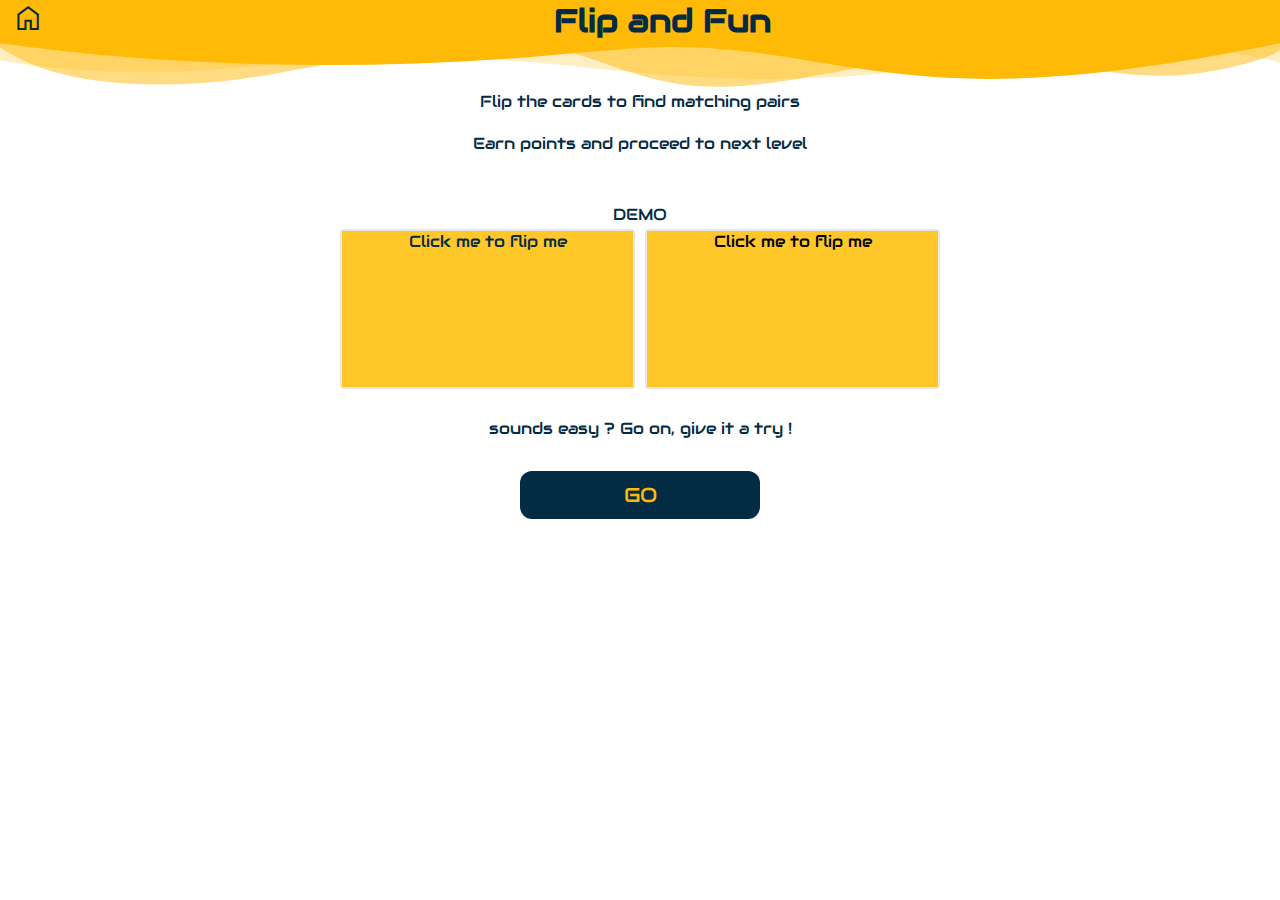
<file: index.html>
<!DOCTYPE html>
<html lang="en">
  <head>
    <!--Meta tags-->
    <meta charset="UTF-8" >
    <meta http-equiv="X-UA-Compatible" content="IE=edge" >
    <meta name="viewport" content="width=device-width, initial-scale=1.0" >
    <!--Stylesheet-->
    <link rel="stylesheet" href="assets/css/style.css" >
    <!--SEO keywords-->
    <meta name="description"
        content="Filp and fun is a broswer based flip card game that challenges user for memory, speed and accuracy and rewards points">
    <meta name="keywords" content="flip card,memory game,broswer game,online game,card game">
    <link rel="stylesheet" href="assets/css/style.css" >
    <!--Favicon-->
    <link rel="icon" type="image/x-icon" href="assets/images/favicon.ico" >
    <!--Google fonts: audiowide-->
    <link rel="preconnect" href="https://fonts.googleapis.com" >
    <link rel="preconnect" href="https://fonts.gstatic.com" crossorigin >
    <link
      href="https://fonts.googleapis.com/css2?family=Audiowide&display=swap"
      rel="stylesheet"
    >
    <!--Google home icon-->
    <link
      rel="stylesheet"
      href="https://fonts.googleapis.com/css2?family=Material+Symbols+Outlined:opsz,wght,FILL,GRAD@20..48,100..700,0..1,-50..200"
    >
    <title>Flip Cards</title>
  </head>

  
  <body>
    <header>
      <nav>
        <a href="index.html">
          <span class="material-symbols-outlined home" >
            home
          </span>
        </a>
      </nav>
      <h1>Flip and Fun</h1>
    </header>
    <!--Wavy background-->
    <div class="wave-container"></div>
    <div class="main-wrapper">
      <div>
        Flip the cards to find matching pairs <br>
        <br>
        Earn points and proceed to next level
      </div>
      <br>
      <br>
      <p>DEMO</p>
      <div id="demo-area">
        <div id="cards-wrapper" class="demo-card-wrapper">
          <!--Demo cards-->
          <div class="card2" id="demo-card-1">
            <div class="front">
              <p>Click me to flip me</p>
            </div>
            <div class="back">
              <img
                src="assets/images/game-whale.png"
                class="imgOnCard"
                alt="Image of a whale"
              >
            </div>
          </div>
          <div class="card2" id="demo-card-2">
            <div class="front">Click me to flip me</div>
            <div class="back">
              <img
                src="assets/images/game-whale.png"
                class="imgOnCard"
                alt="Image of a whale"
              >
            </div>
          </div>
        </div>
      </div>
      <br >
      <div>sounds easy ? Go on, give it a try !</div>
      <!--CTA button-->
      <div
        class="cta"
        id="proceed-to-select-level"
        onclick="location.href='levels.html'"
      >
        GO
      </div>
    </div>
    <!--Link to JS file-->
    <script src="assets/js/index.js"></script>
  </body>
</html>
</file>
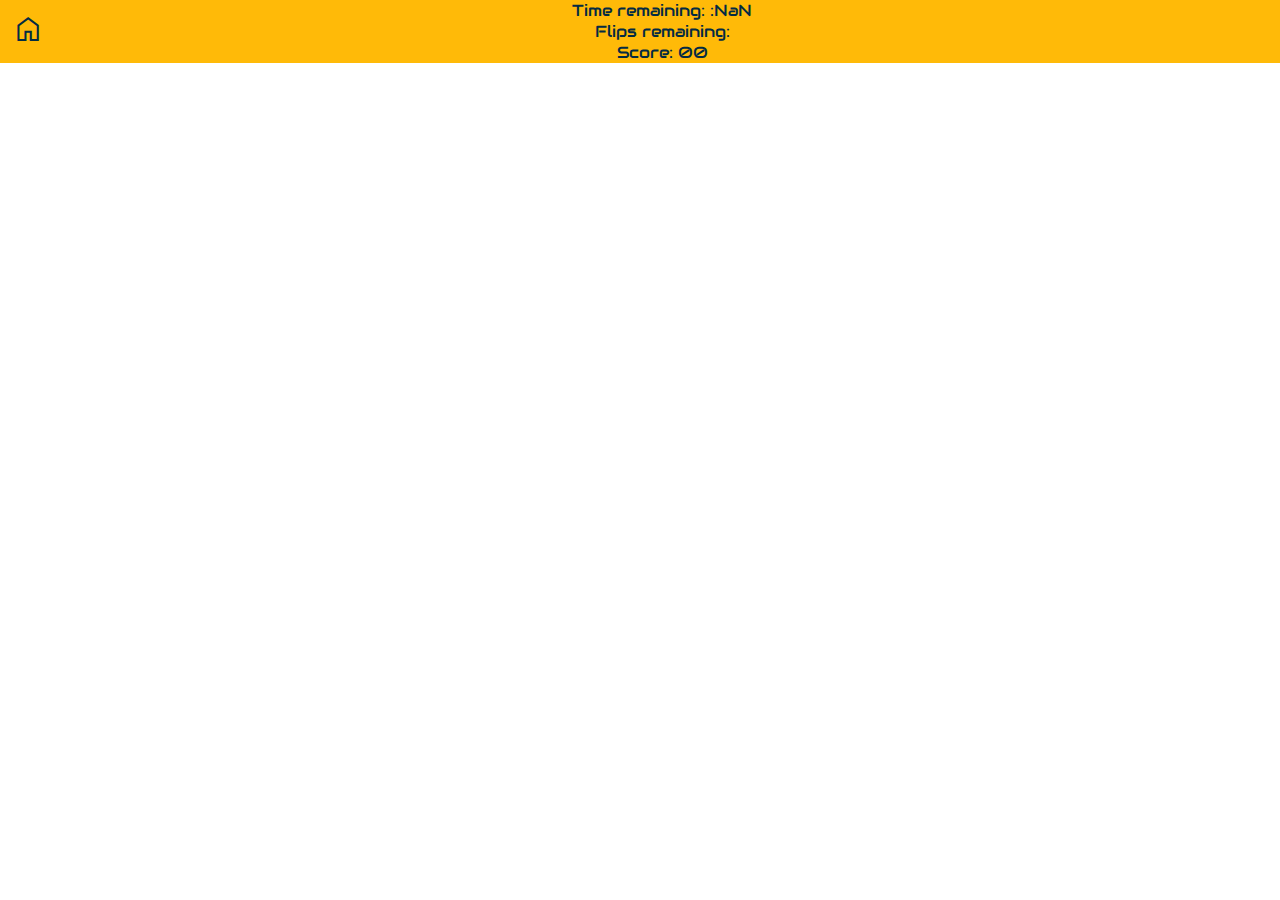
<file: game.html>
<!DOCTYPE html>
<html lang="en">
  <head>
    <!--Meta tags-->
    <meta charset="UTF-8" >
    <meta http-equiv="X-UA-Compatible" content="IE=edge" >
    <meta name="viewport" content="width=device-width, initial-scale=1.0" >
    <!--SEO keywords-->
    <meta name="description"
        content="Filp and fun is a broswer based flip card game that challenges user for memory, speed and accuracy and rewards points">
    <meta name="keywords" content="flip card,memory game,broswer game,online game,card game">
    <!--Stylesheet-->
    <link rel="stylesheet" href="assets/css/style.css" >
    <!--Google fonts: audiowide-->
    <link rel="preconnect" href="https://fonts.googleapis.com" >
    <link rel="preconnect" href="https://fonts.gstatic.com" crossorigin >
    <link
      href="https://fonts.googleapis.com/css2?family=Audiowide&display=swap"
      rel="stylesheet"
    >
    <!--Favicon-->
    <link rel="icon" type="image/x-icon" href="assets/images/favicon.ico" >
    <!--Google home icon-->
    <link
      rel="stylesheet"
      href="https://fonts.googleapis.com/css2?family=Material+Symbols+Outlined:opsz,wght,FILL,GRAD@20..48,100..700,0..1,-50..200"
    >
    <title>Game</title>
  </head>
  <body>
    <header>
      <nav>
        <a href="#">
          <span
            class="material-symbols-outlined home"
            id="home"
          >
            home
          </span>
        </a>
      </nav>
      <h1 id="title">Flip and Fun</h1>
      <div id="game-stats">
        <div class="time-stat">
          Time remaining: <span id="time-remaining">00:01</span>
        </div>
        <div class="flip-stat">
          Flips remaining: <span id="flips-remaining">20</span>
        </div>
        <div class="score">Score: <span id="score">00</span></div>
      </div>
    </header>
    <div id="game-grid-area">
      <div id="cards-area">
        <div id="cards-wrapper"></div>
      </div>
    </div>
    <!--Link to JS file-->
    <script src="assets/js/game-script.js"></script>
  </body>
</html>
</file>
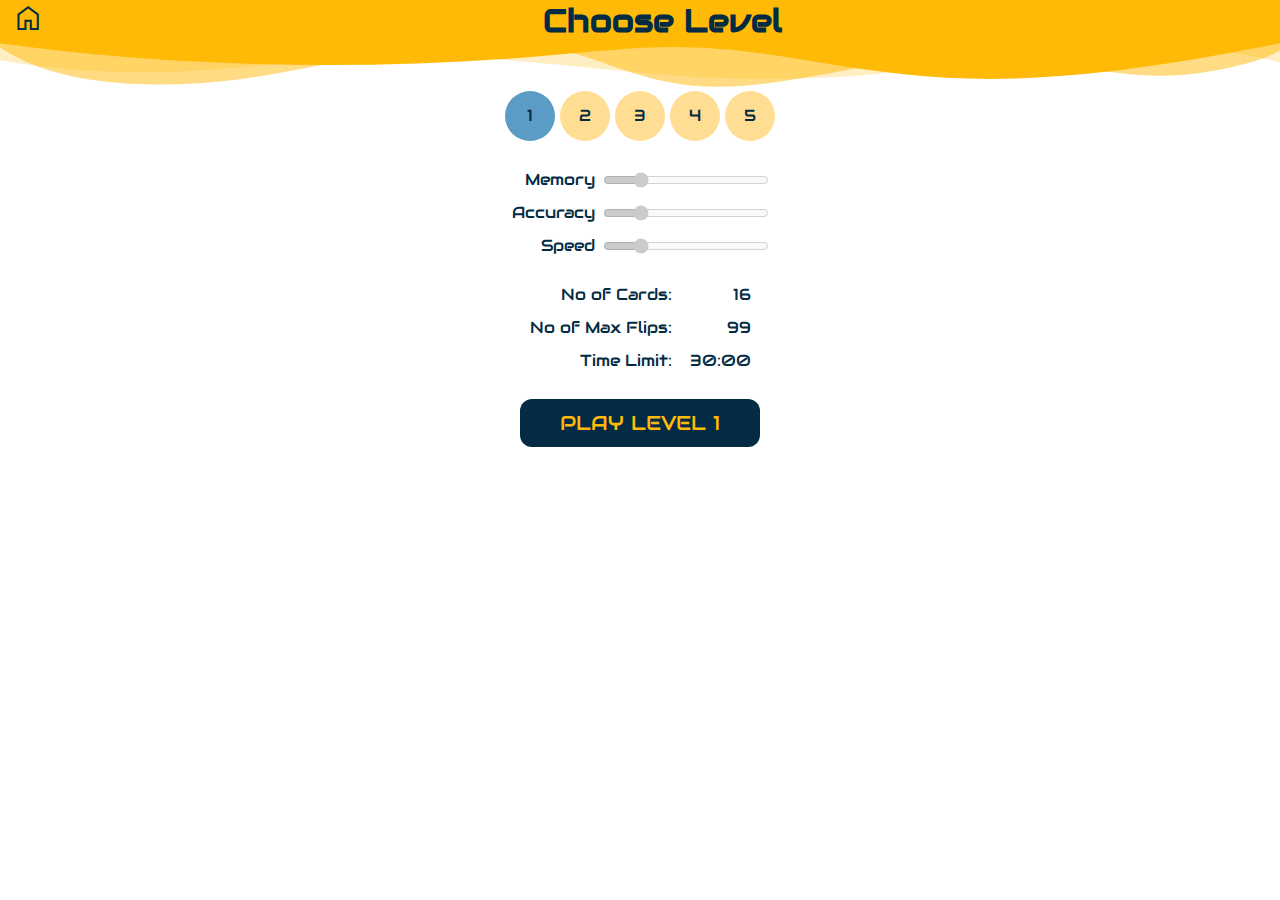
<file: levels.html>
<!DOCTYPE html>
<html lang="en">
  <head>
    <!--Meta tags-->
    <meta charset="UTF-8" >
    <meta http-equiv="X-UA-Compatible" content="IE=edge" >
    <meta name="viewport" content="width=device-width, initial-scale=1.0" >
    <!--Stylesheet-->
    <link rel="stylesheet" href="assets/css/style.css" >
    <!--SEO keywords-->
    <meta name="description"
        content="Filp and fun is a broswer based flip card game that challenges user for memory, speed and accuracy and rewards points">
    <meta name="keywords" content="flip card,memory game,broswer game,online game,card game">
    <!--Google fonts: audiowide-->
    <link rel="preconnect" href="https://fonts.googleapis.com" >
    <link rel="preconnect" href="https://fonts.gstatic.com" crossorigin >
    <link
      href="https://fonts.googleapis.com/css2?family=Audiowide&display=swap"
      rel="stylesheet"
    >
    <!--Favicon-->
    <link rel="icon" type="image/x-icon" href="assets/images/favicon.ico" >
    <!--Google home icon-->
    <link
      rel="stylesheet"
      href="https://fonts.googleapis.com/css2?family=Material+Symbols+Outlined:opsz,wght,FILL,GRAD@20..48,100..700,0..1,-50..200"
    >

    <title>Choose level</title>
  </head>

  
  <body>
    <header>
      <nav>
        <a href="index.html">
          <span class="material-symbols-outlined home" >
            home
          </span>
        </a>
      </nav>
      <h1>Choose Level</h1>
    </header>
    <!--Wavy background-->
    <div class="wave-container"></div>
    <!--Level selector wrapper-->
    <div class="level-selector-wrapper">
      <!--Level selector-->
      <div class="level-selector" id="level-1">1</div>
      <div class="level-selector" id="level-2">2</div>
      <div class="level-selector" id="level-3">3</div>
      <div class="level-selector" id="level-4">4</div>
      <div class="level-selector" id="level-5">5</div>
    </div>
    <!--Slider wrapper-->
    <div class="slider-wrapper">
      <!--Slider-->
      <label for="memory-slider">Memory</label>
      <input
        type="range"
        min="0"
        max="5"
        value="1"
        class="slider"
        id="memory-slider"
      >
      <label for="accuracy-slider">Accuracy</label>
      <input
        type="range"
        min="0"
        max="5"
        value="1"
        class="slider"
        id="accuracy-slider"
      >
      <label for="speed-slider">Speed</label>
      <input
        type="range"
        min="0"
        max="5"
        value="1"
        class="slider"
        id="speed-slider"
      >
    </div>
    <!--Rules wrapper-->
    <div class="rules-wrapper">
      <!--rules-->
      <span>No of Cards:</span>
      <span id="no-of-cards">14</span>
      <span>No of Max Flips:</span>
      <span id="no-of-max-flips">10</span>
      <span>Time Limit:</span>
      <span id="time-limit">10:00</span>
    </div>
    <!--CTA button-->
    <div class="cta" id="play-btn">
      PLAY LEVEL <span id="level-id-text-on-CTA" class="cta">?</span>
    </div>
    <script src="assets/js/levels-script.js"></script>
  </body>
</html>
</file>
<file: assets/css/style.css>
/* == GLOBAL STYLES == */
* {
    /*instructing broswer to account for any border and padding in specified element's width */
    margin: 0;
    padding: 0;
    box-sizing: border-box;
    /* font style */
    font-family: 'Audiowide', cursive, monospace;
    color: #032B43;
}
body {
    background-color: white;
}
/* Google home image */
.material-symbols-outlined {
    font-variation-settings:
        'FILL'0,
        'wght'400,
        'GRAD'0,
        'opsz'48;

    font-size: clamp(24px, 2.5vw, 36px) !important;
    /*overrides default font size defined by google*/
}
/* == HEADER ELEMENTS STYLES == */


header {
    /*flex display settings */
    display: flex;
    justify-content: center;
    /* centers horizontally in a viewport */
    align-items: center;
    /* centers vertically within a flex row */
    background-color: #FFBA08;
}
header h1 {
    font-size: 32px;
    flex-grow: 1;
    text-align: center;
    display: block;
    /* changes to display:none when game.html is loaded */
}
.home {
    padding-left: 12px;
}
.home:hover {
    text-decoration: underline;
}
#game-stats {
    display: none;
    /* changes to display:block when game.html is loaded, hidden by default*/
    flex-grow: 1;
}
/* == MAIN ELEMENT STYLES == */


.wave-container {
    height: clamp(50px, 2.5vw, 100px);
    background-image: url("../images/waves-opacity.svg");
}
/* ===================== 
   index.html page STYLES 
   ===================== */
.main-wrapper {
    display: grid;
    grid-template-rows: auto auto auto auto;

    align-items: center;
    row-gap: 4px;

    font-size: clamp(14px, 1.5vw, 16px);
    text-align: center;
}

/* setting layout of demo area */
.demo-card-wrapper {
    margin: auto;
    max-width: 600px;
}
.card {
    width: 100px;
    height: 160px;
    background-color: white;
    border-radius: 8px;
}
/* ===================== 
   levels.html page STYLES 
   ===================== */


/* level selector wrapper style */
.level-selector-wrapper {
    display: flex;
    flex-wrap: wrap;
    justify-content: center;
    gap: 10px 5px;
    /* center text */
    text-align: center;
    line-height: 50px;
    /* same as div */
}

/* level selector circles style */
.level-selector {
    background-color: #ffdd92;
    border-radius: 50%;
    width: 50px;
    height: 50px;
}

.level-selector:hover {
    text-decoration: underline;
    background-color: #FFBA09;
}

/* slider display wrapper style */
.slider-wrapper {
    /* grid properties */
    display: grid;
    grid-template-columns: 1fr 2fr;
    grid-template-rows: 1fr 1fr 1fr;
    grid-row-gap: 12px;
    grid-column-gap: 8px;

    /* div properties */
    max-width: fit-content;
    text-align: right;
    align-items: center;
    margin-left: auto;
    margin-right: auto;
    margin-top: 28px;
}
.rules-wrapper {
    /* grid properties */
    display: grid;
    grid-template-columns: 2fr 1fr;
    grid-template-rows: 1fr 1fr 1fr;
    grid-row-gap: 12px;
    grid-column-gap: 8px;

    /* div properties */
    max-width: fit-content;
    text-align: right;
    align-items: center;
    margin-left: auto;
    margin-right: auto;
    margin-top: 28px;
}
.cta {
    background: #032B43;
    border-radius: 12px;
    border-color: #032B43;
    width: 240px;
    height: 48px;

    font-size: 20px;
    color: #FFBA08;
    text-align: center;
    line-height: 48px;
    /* vertically aligns text inside div */

    margin: auto;
    /* horiozntally aligns div itself */
    margin-top: 28px;
}
.cta:hover {
    text-decoration: underline;
}
/* ===================== 
   game.html page STYLES 
   ===================== */


#cards-area {
    padding: 8px;
    max-width: 1440px;
    margin: auto;
}
#cards-wrapper {
    display: grid;

    grid-template-columns: repeat(auto-fit, minmax(120px, 2fr));
    grid-template-rows: repeat(auto-fit, minmax(120px, 1fr));
    grid-auto-rows: minmax(160px, 1fr);
    gap: 5px;
}
/* media queries */
@media screen and (max-width: 440px) {
    #cards-wrapper {
        grid-template-columns: repeat(auto-fit, minmax(100px, 2fr));
        
        grid-auto-rows: minmax(160px, 1fr);
        gap: 5px;
    }
}
@media screen and (min-width: 900px) {
    #cards-wrapper {
        grid-template-columns: repeat(auto-fit, minmax(160px, 2fr));
        grid-template-rows: repeat(auto-fit, minmax(160px, 1fr));
        grid-auto-rows: minmax(160px, 1fr);
        gap: 10px;
    }
}

/* Inspired from https://jefferson-cuartas.medium.com/
how-to-create-a-flip-card-effect-using-javascript-767dd945210c
* ======================*/

.card2 {
    border: 2px solid #e7e7e7;
    border-radius: 4px;

    position: relative;
    width: 100%;
    height: 100%;
    transform-style: preserve-3d;
    transition: all 0.5s ease;
}
.front {
    position: absolute;
    width: 100%;
    height: 100%;
    backface-visibility: hidden;
    background-color: #ffc728;
    color: #000;
    text-align: center;
}
.back {
    position: absolute;
    width: 100%;
    height: 100%;
    backface-visibility: hidden;
    background-color: #e7e7e7;
    color: #000;
    text-align: center;
    transform: rotateY(180deg);
}

.flipCard {
    transform: rotateY(180deg);
}

.imgOnCard {
    width: 100%;
    height: 100%;
}
 /*  =========================== */
.noClick {
    pointer-events: none;
}
</file>
